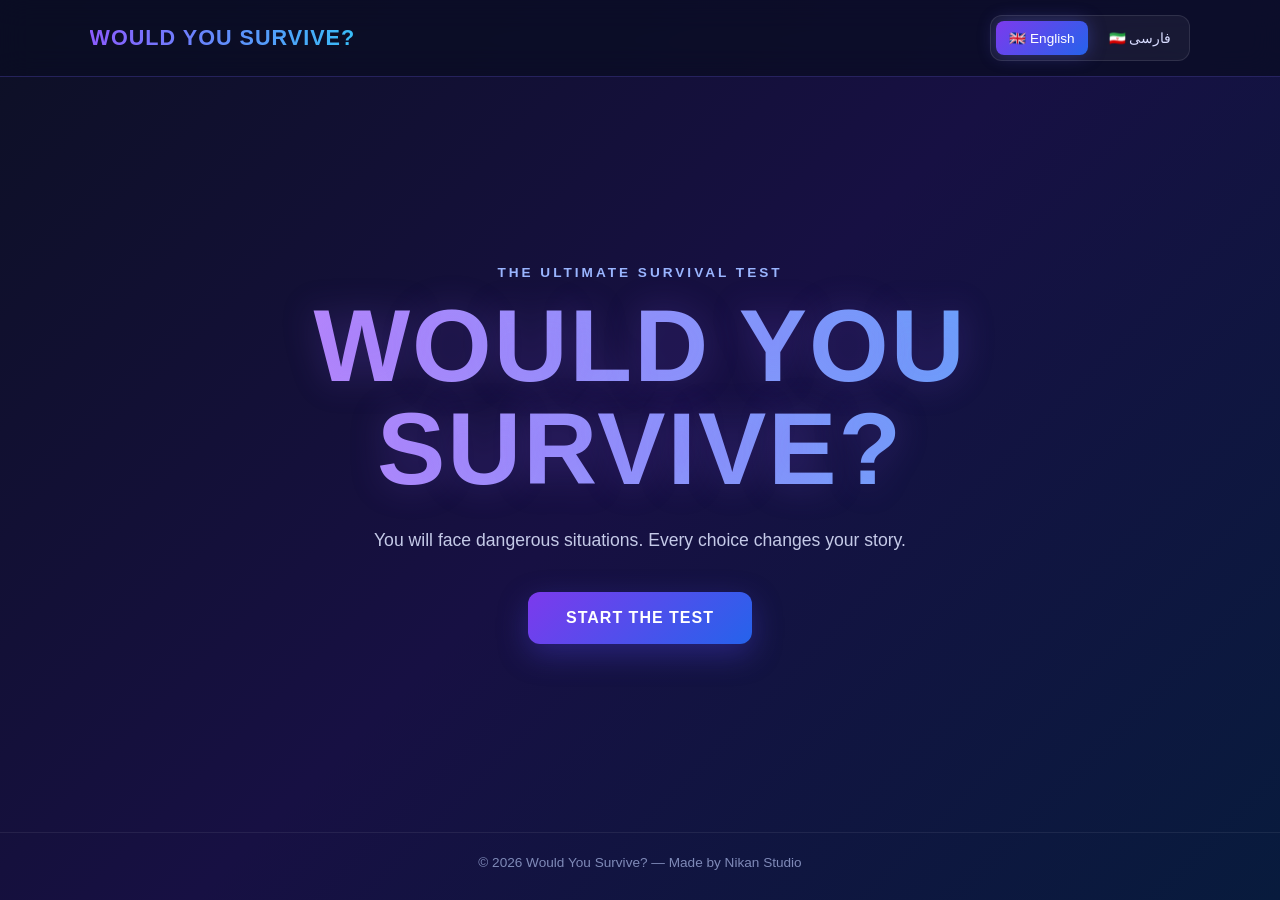
<file: index.html>
<!DOCTYPE html>
<html lang="en">
<head>

    <!-- BASIC SEO -->
    <meta charset="UTF-8">
    <meta name="viewport"
          content="width=device-width, initial-scale=1.0">

    <title>Would You Survive? | Interactive Survival Game</title>

    <meta
        name="description"
        content="Would You Survive? Test your decisions in dangerous survival scenarios. Choose wisely and discover whether you survive.">

    <meta
        name="keywords"
        content="survival game, interactive game, survival test, would you survive, decision game">

    <meta name="author" content="Nikan Studio">

    <!-- CANONICAL URL -->
    <link
        rel="canonical"
        href="https://nikanstudio.github.io/Would-You-Survive-/">

    <!-- LANGUAGE -->
    <link
        rel="alternate"
        hreflang="en-GB"
        href="https://nikanstudio.github.io/Would-You-Survive-/">

    <link
        rel="alternate"
        hreflang="fa-IR"
        href="https://nikanstudio.github.io/Would-You-Survive-/">

    <!-- OPEN GRAPH -->
    <meta
        property="og:title"
        content="Would You Survive?">

    <meta
        property="og:description"
        content="Make your choices. Face dangerous scenarios. Would you survive?">

    <meta
        property="og:type"
        content="website">

    <meta
        property="og:url"
        content="https://nikanstudio.github.io/Would-You-Survive-/">

    <!-- TWITTER -->
    <meta
        name="twitter:card"
        content="summary">

    <meta
        name="twitter:title"
        content="Would You Survive?">

    <meta
        name="twitter:description"
        content="Test your survival decisions in interactive scenarios.">

    <!-- FAVICON -->
    <link
        rel="icon"
        href="favicon.png"
        type="image/png">

    <link
        rel="stylesheet"
        href="style.css">

</head>

<body>

    <!-- HEADER -->
    <header>

        <div class="logo">
            WOULD YOU SURVIVE?
        </div>

        <div class="language-box">

            <button
                class="lang-btn active"
                onclick="setLanguage('en')">

                🇬🇧 English

            </button>

            <button
                class="lang-btn"
                onclick="setLanguage('fa')">

                🇮🇷 فارسی

            </button>

        </div>

    </header>


    <!-- MAIN -->
    <main>

        <section class="hero">

            <p class="small-title"
               id="small-title">

                THE ULTIMATE SURVIVAL TEST

            </p>

            <h1 id="main-title">

                WOULD YOU SURVIVE?

            </h1>

            <p class="description"
               id="description">

                You will face dangerous situations.
                Every choice changes your story.

            </p>

            <button
                class="start-btn"
                onclick="startGame()"
                id="start-btn">

                START THE TEST

            </button>

        </section>


        <!-- GAME AREA -->
        <section
            class="game hidden"
            id="game">

            <div
                class="progress"
                id="progress">

                Scenario 1

            </div>


            <h2
                id="scenario-title">

                You wake up alone in a forest.

            </h2>


            <p
                id="scenario-text">

                It is getting dark.
                You hear something moving behind you.
                What do you do?

            </p>


            <div
                class="choices"
                id="choices">

            </div>

        </section>

    </main>


    <!-- FOOTER -->
    <footer>

        <p id="footer-text">

            © 2026 Would You Survive? — Made by Nikan Studio

        </p>

    </footer>


    <script src="script.js"></script>

</body>
</html>
</file>
<file: style.css>
* {
    box-sizing: border-box;
    margin: 0;
    padding: 0;
}

body {
    font-family: Arial, Tahoma, sans-serif;
    min-height: 100vh;
    background: linear-gradient(
        135deg,
        #0d1025,
        #171043,
        #081b3d
    );
    color: white;
    overflow-x: hidden;
}

/* HEADER */

header {
    width: 100%;
    min-height: 75px;

    display: flex;
    align-items: center;
    justify-content: space-between;

    padding: 15px 7%;

    background: rgba(10, 12, 35, 0.75);

    border-bottom: 1px solid
        rgba(120, 100, 255, 0.25);

    backdrop-filter: blur(15px);

    position: relative;
    z-index: 10;
}

.logo {
    font-size: 1.35rem;
    font-weight: bold;
    letter-spacing: 1px;

    background: linear-gradient(
        90deg,
        #8b5cff,
        #38bdf8
    );

    -webkit-background-clip: text;
    -webkit-text-fill-color: transparent;
}


/* LANGUAGE BUTTONS */

.language-box {
    display: flex;
    gap: 8px;

    background: rgba(255, 255, 255, 0.05);

    padding: 5px;

    border-radius: 12px;

    border: 1px solid
        rgba(255, 255, 255, 0.1);
}

.lang-btn {
    border: none;

    background: transparent;

    color: #d8dcff;

    padding: 9px 13px;

    border-radius: 8px;

    cursor: pointer;

    font-size: 0.85rem;

    transition: 0.25s;
}

.lang-btn:hover {
    background: rgba(255, 255, 255, 0.1);
}

.lang-btn.active {
    background: linear-gradient(
        135deg,
        #7c3aed,
        #2563eb
    );

    color: white;

    box-shadow:
        0 0 18px
        rgba(99, 102, 241, 0.35);
}


/* MAIN */

main {
    width: 100%;
    min-height: calc(100vh - 145px);

    display: flex;

    justify-content: center;

    align-items: center;

    padding: 60px 20px;

    position: relative;
}


/* HERO */

.hero {
    max-width: 850px;

    text-align: center;

    animation: fadeUp 0.8s ease;
}

.small-title {
    color: #9ab5ff;

    font-size: 0.85rem;

    font-weight: bold;

    letter-spacing: 3px;

    margin-bottom: 15px;
}

h1 {
    font-size: clamp(3rem, 8vw, 6.5rem);

    line-height: 1;

    margin-bottom: 25px;

    letter-spacing: 2px;

    background: linear-gradient(
        90deg,
        #c084fc,
        #60a5fa
    );

    -webkit-background-clip: text;
    -webkit-text-fill-color: transparent;

    text-shadow:
        0 0 35px
        rgba(139, 92, 246, 0.25);
}

.description {
    max-width: 650px;

    margin: auto;

    color: #c5cae8;

    font-size: 1.1rem;

    line-height: 1.8;

    margin-bottom: 35px;
}


/* START BUTTON */

.start-btn {
    border: none;

    padding: 17px 38px;

    font-size: 1rem;

    font-weight: bold;

    letter-spacing: 1px;

    color: white;

    background: linear-gradient(
        135deg,
        #7c3aed,
        #2563eb
    );

    border-radius: 12px;

    cursor: pointer;

    transition: 0.3s;

    box-shadow:
        0 10px 30px
        rgba(79, 70, 229, 0.35);
}

.start-btn:hover {
    transform: translateY(-4px) scale(1.03);

    box-shadow:
        0 18px 40px
        rgba(79, 70, 229, 0.5);
}


/* GAME */

.game {
    width: 100%;

    max-width: 850px;

    text-align: center;

    padding: 40px;

    background:
        rgba(255, 255, 255, 0.04);

    border:
        1px solid
        rgba(255, 255, 255, 0.1);

    border-radius: 25px;

    backdrop-filter: blur(20px);

    animation: fadeUp 0.5s ease;
}

.hidden {
    display: none;
}

.progress {
    display: inline-block;

    padding: 8px 15px;

    margin-bottom: 25px;

    color: #a5b4fc;

    background:
        rgba(99, 102, 241, 0.12);

    border-radius: 30px;

    font-size: 0.9rem;
}

#scenario-title {
    font-size: clamp(1.8rem, 5vw, 3rem);

    margin-bottom: 20px;
}

#scenario-text {
    max-width: 650px;

    margin: auto;

    color: #cbd5e1;

    line-height: 1.9;

    font-size: 1.05rem;

    margin-bottom: 30px;
}


/* CHOICES */

.choices {
    display: grid;

    grid-template-columns:
        repeat(2, 1fr);

    gap: 15px;

    max-width: 650px;

    margin: auto;
}

.choice-btn {
    min-height: 80px;

    border-radius: 14px;

    border:
        1px solid
        rgba(139, 92, 246, 0.3);

    background:
        rgba(20, 20, 50, 0.6);

    color: white;

    padding: 18px;

    cursor: pointer;

    font-size: 1rem;

    transition: 0.25s;
}

.choice-btn:hover {
    transform: translateY(-4px);

    border-color: #8b5cf6;

    background:
        rgba(99, 102, 241, 0.18);

    box-shadow:
        0 10px 25px
        rgba(79, 70, 229, 0.2);
}


/* FOOTER */

footer {
    width: 100%;

    padding: 22px;

    text-align: center;

    color: #7f8ab8;

    font-size: 0.85rem;

    border-top:
        1px solid
        rgba(255, 255, 255, 0.07);
}


/* PERSIAN MODE */

body.fa {
    font-family:
        Tahoma,
        Arial,
        sans-serif;

    direction: rtl;
}

body.fa .hero,
body.fa .game {
    text-align: center;
}

body.fa .small-title {
    letter-spacing: 1px;
}

body.fa .logo {
    letter-spacing: 0;
}


/* ANIMATION */

@keyframes fadeUp {

    from {
        opacity: 0;
        transform:
            translateY(25px);
    }

    to {
        opacity: 1;
        transform:
            translateY(0);
    }
}


/* MOBILE */

@media (max-width: 600px) {

    header {
        flex-direction: column;

        gap: 15px;

        padding: 15px;
    }

    .logo {
        font-size: 1.15rem;
    }

    main {
        padding:
            40px
            15px;
    }

    .game {
        padding: 28px 18px;
    }

    .choices {
        grid-template-columns: 1fr;
    }

    .choice-btn {
        min-height: 65px;
    }

    h1 {
        font-size: 3.3rem;
    }

}
</file>
